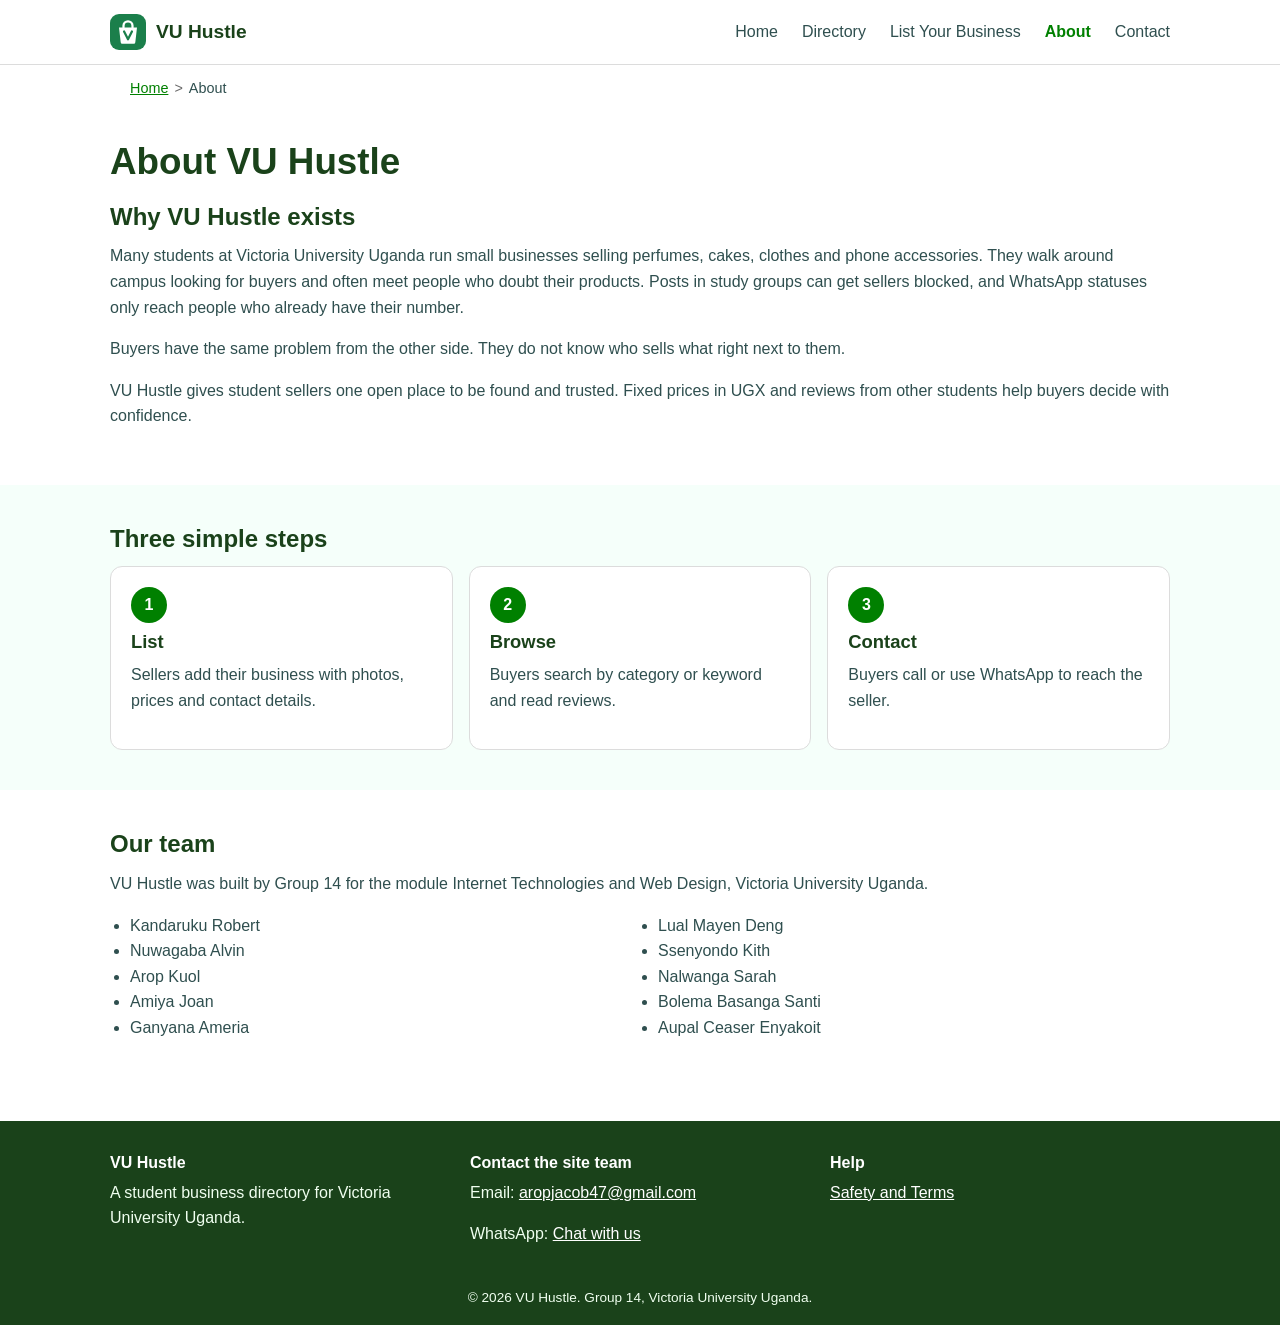
<file: about.html>
<!DOCTYPE html>
<html lang="en">
<head>
    <meta charset="utf-8">
    <meta name="viewport" content="width=device-width, initial-scale=1">
    <title>About | VU Hustle</title>
    <link rel="icon" type="image/svg+xml" href="img/logo.svg">
    <link rel="stylesheet" href="css/style.css">
</head>
<body data-crumbs='[["Home", "index.html"], ["About", null]]'>
<a class="skip" href="#main">Skip to content</a>
<div id="site-header"></div>
<div id="crumbs"></div>
<main id="main">
<div id="flash"></div>
<section class="section"><div class="container">
    <h1>About VU Hustle</h1>
    <h2>Why VU Hustle exists</h2>
    <p>Many students at Victoria University Uganda run small businesses selling perfumes, cakes, clothes and phone accessories. They walk around campus looking for buyers and often meet people who doubt their products. Posts in study groups can get sellers blocked, and WhatsApp statuses only reach people who already have their number.</p>
    <p>Buyers have the same problem from the other side. They do not know who sells what right next to them.</p>
    <p>VU Hustle gives student sellers one open place to be found and trusted. Fixed prices in UGX and reviews from other students help buyers decide with confidence.</p>
</div></section>
<section class="section soft"><div class="container"><h2>Three simple steps</h2>
    <div class="steps">
        <div class="step"><span class="step-num">1</span><h3>List</h3><p>Sellers add their business with photos, prices and contact details.</p></div>
        <div class="step"><span class="step-num">2</span><h3>Browse</h3><p>Buyers search by category or keyword and read reviews.</p></div>
        <div class="step"><span class="step-num">3</span><h3>Contact</h3><p>Buyers call or use WhatsApp to reach the seller.</p></div>
    </div></div></section>
<section class="section"><div class="container"><h2>Our team</h2>
    <p>VU Hustle was built by Group 14 for the module Internet Technologies and Web Design, Victoria University Uganda.</p>
    <ul class="team">
        <li>Kandaruku Robert</li>
        <li>Nuwagaba Alvin</li>
        <li>Arop Kuol</li>
        <li>Amiya Joan</li>
        <li>Ganyana Ameria</li>
        <li>Lual Mayen Deng</li>
        <li>Ssenyondo Kith</li>
        <li>Nalwanga Sarah</li>
        <li>Bolema Basanga Santi</li>
        <li>Aupal Ceaser Enyakoit</li>
    </ul></div></section>
</main>
<div id="site-footer"></div>
<script src="js/config.js"></script>
<script src="js/data.js"></script>
<script src="js/app.js"></script>
</body>
</html>
</file>
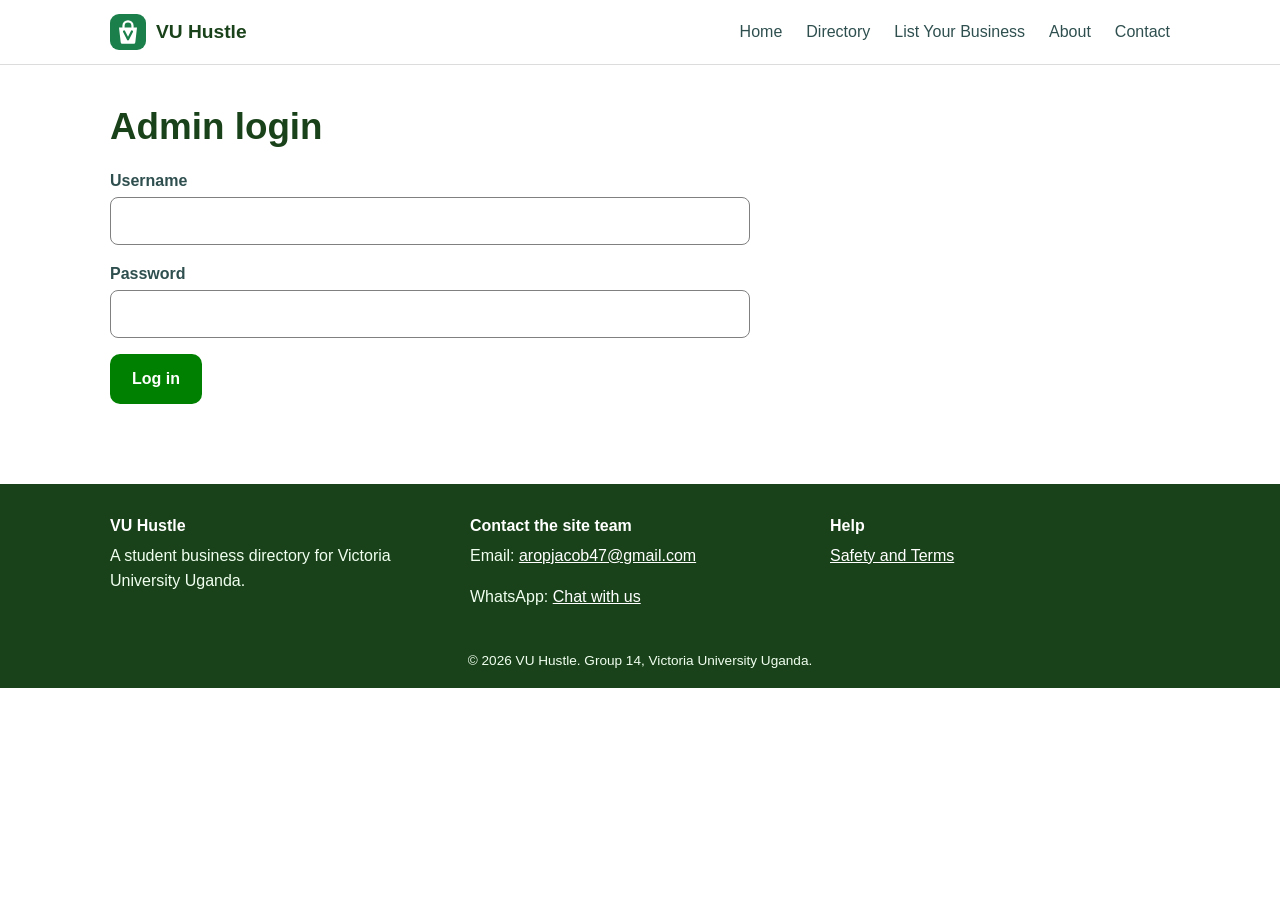
<file: admin-listings.html>
<!DOCTYPE html>
<html lang="en">
<head>
    <meta charset="utf-8">
    <meta name="viewport" content="width=device-width, initial-scale=1">
    <title>Pending listings | VU Hustle</title>
    <link rel="icon" type="image/svg+xml" href="img/logo.svg">
    <link rel="stylesheet" href="css/style.css">
</head>
<body data-admin="1">
<a class="skip" href="#main">Skip to content</a>
<div id="site-header"></div>
<div id="crumbs"></div>
<main id="main">
<div id="flash"></div>
<section class="section"><div class="container">
    <h1>Pending listings</h1>
    <div id="pending"></div>
    <p style="margin-top:32px"><button class="btn btn-outline btn-sm" data-act="reset">Reset sample data</button></p>
</div></section>
</main>
<div id="site-footer"></div>
<script src="js/config.js"></script>
<script src="js/data.js"></script>
<script src="js/app.js"></script>
<script src="js/admin.js"></script>
</body>
</html>
</file>
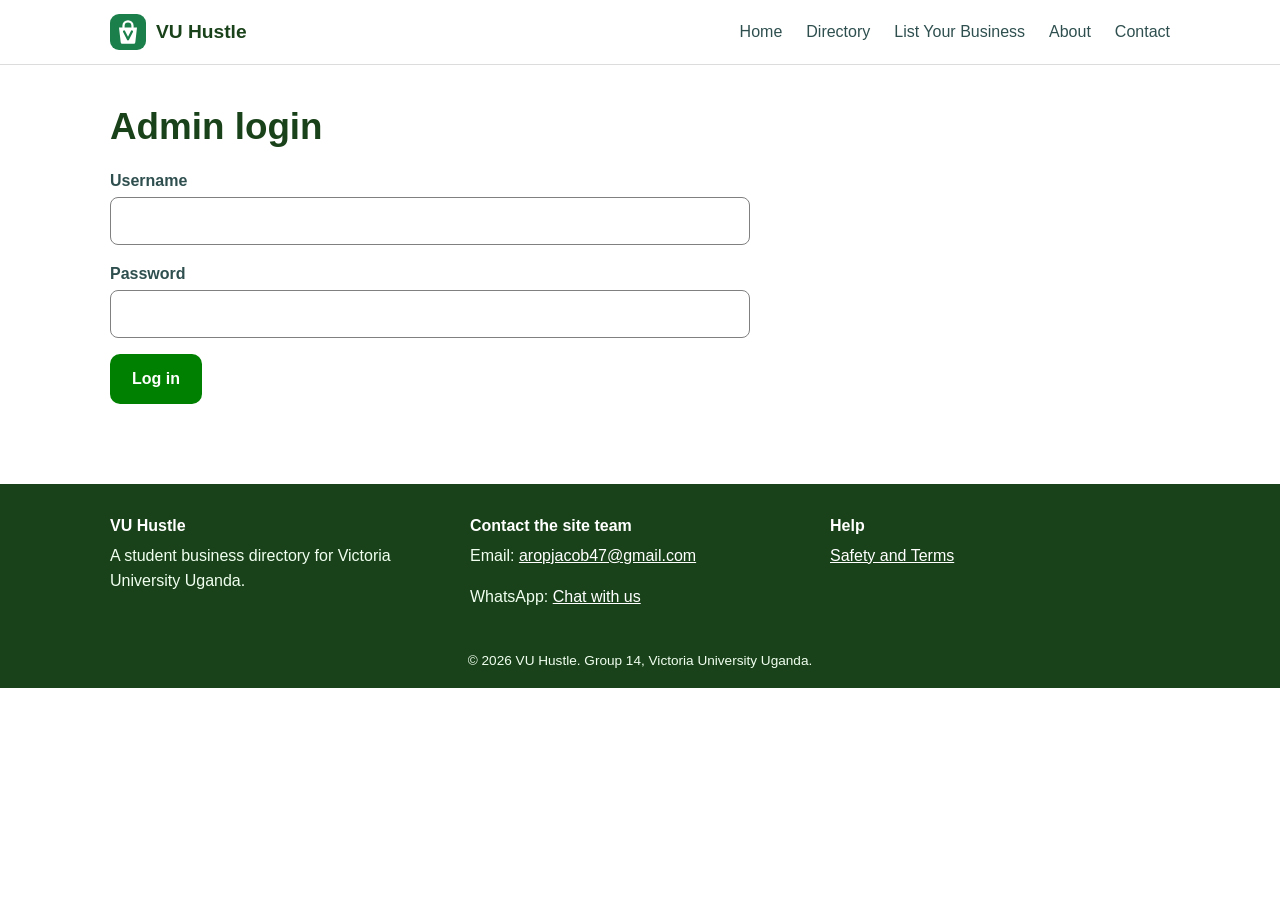
<file: admin-login.html>
<!DOCTYPE html>
<html lang="en">
<head>
    <meta charset="utf-8">
    <meta name="viewport" content="width=device-width, initial-scale=1">
    <title>Admin login | VU Hustle</title>
    <link rel="icon" type="image/svg+xml" href="img/logo.svg">
    <link rel="stylesheet" href="css/style.css">
</head>
<body>
<a class="skip" href="#main">Skip to content</a>
<div id="site-header"></div>
<div id="crumbs"></div>
<main id="main">
<div id="flash"></div>
<section class="section"><div class="container">
    <h1>Admin login</h1>
    <div id="loginErrors"></div>
    <form class="form" id="loginForm" novalidate>
        <div class="field"><label for="username">Username</label><input type="text" id="username" required autocomplete="username"></div>
        <div class="field"><label for="password">Password</label><input type="password" id="password" required autocomplete="current-password"></div>
        <button class="btn btn-primary" type="submit">Log in</button>
    </form>
</div></section>
</main>
<div id="site-footer"></div>
<script src="js/config.js"></script>
<script src="js/data.js"></script>
<script src="js/app.js"></script>
<script src="js/admin-login.js"></script>
</body>
</html>
</file>
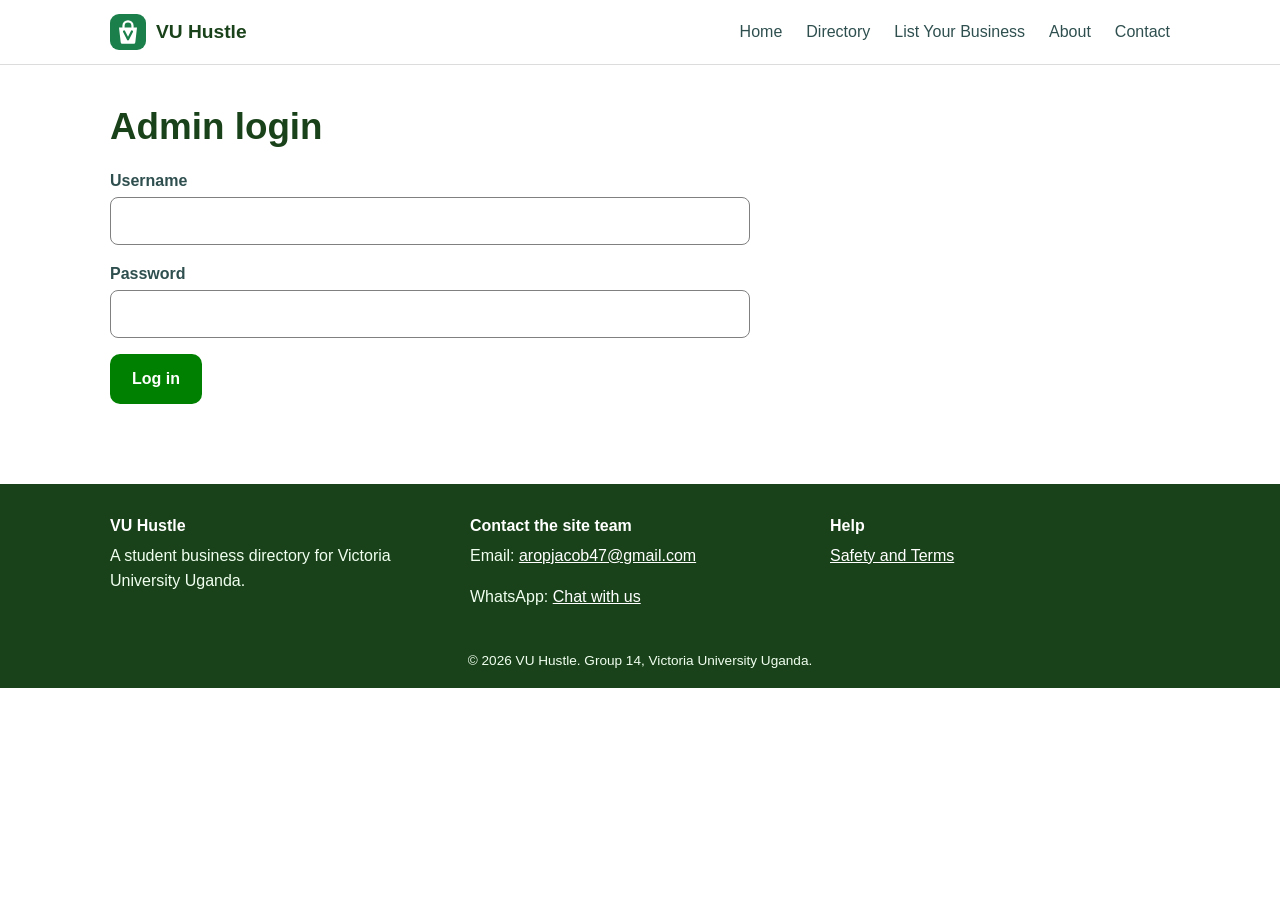
<file: admin-reviews.html>
><!DOCTYPE html>
<html lang="en">
<head>
    <meta charset="utf-8">
    <meta name="viewport" content="width=device-width, initial-scale=1">
    <title>Reviews and reports | VU Hustle</title>
    <link rel="icon" type="image/svg+xml" href="img/logo.svg">
    <link rel="stylesheet" href="css/style.css">
</head>
<body data-admin="1">
<a class="skip" href="#main">Skip to content</a>
<div id="site-header"></div>
<div id="crumbs"></div>
<main id="main">
<div id="flash"></div>
<section class="section"><div class="container">
    <h1>Reviews and reports</h1>
    <h2>Reports</h2><div id="reports"></div>
    <h2 style="margin-top:32px">Reviews</h2><div id="reviews"></div>
</div></section>
</main>
<div id="site-footer"></div>
<script src="js/config.js"></script>
<script src="js/data.js"></script>
<script src="js/app.js"></script>
<script src="js/admin.js"></script>
</body>
</html>
</file>
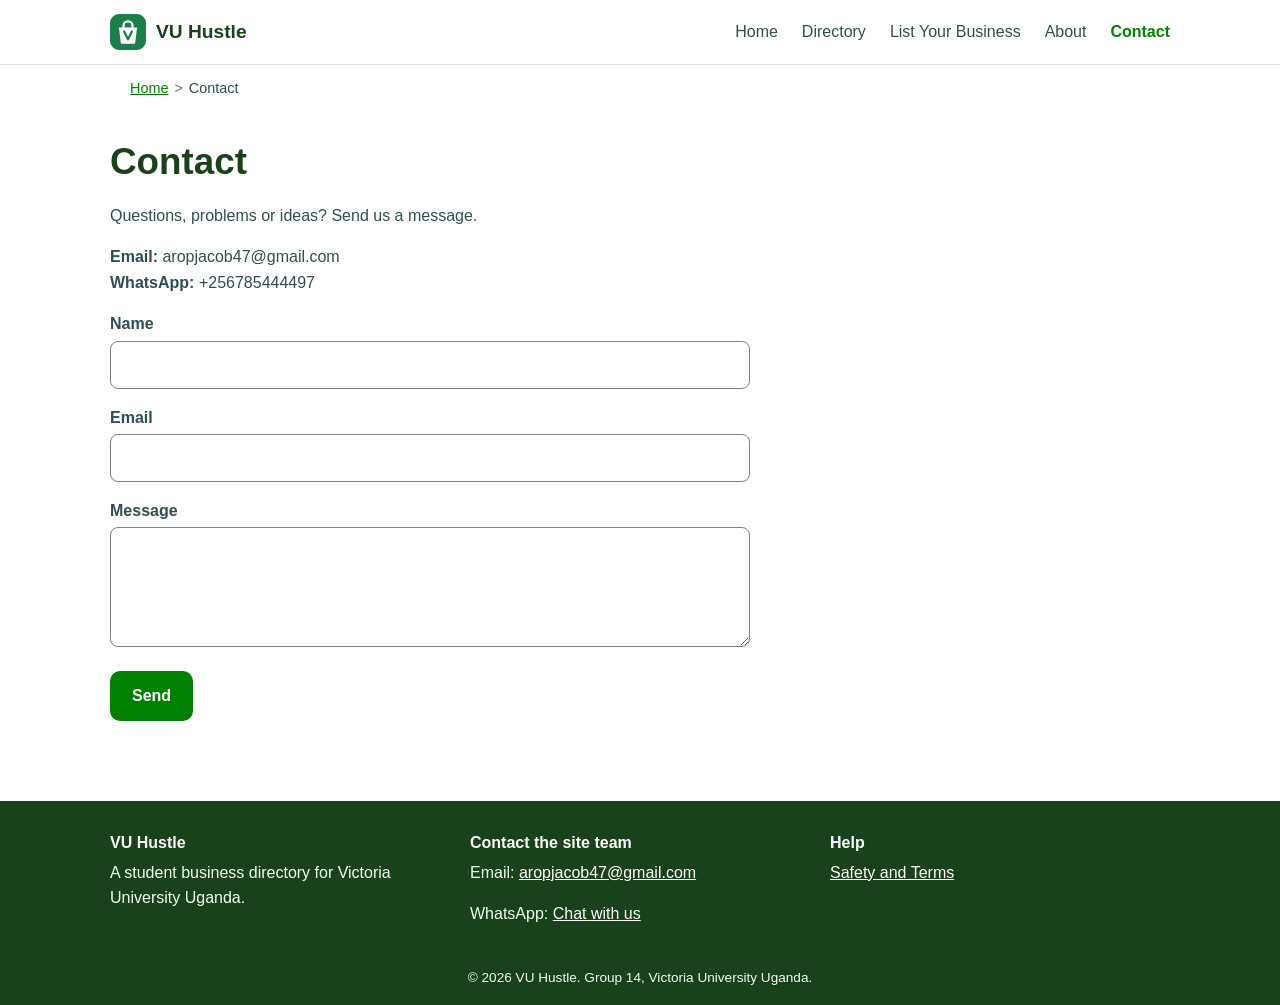
<file: contact.html>
<!DOCTYPE html>
<html lang="en">
<head>
    <meta charset="utf-8">
    <meta name="viewport" content="width=device-width, initial-scale=1">
    <title>Contact | VU Hustle</title>
    <link rel="icon" type="image/svg+xml" href="img/logo.svg">
    <link rel="stylesheet" href="css/style.css">
</head>
<body data-crumbs='[["Home", "index.html"], ["Contact", null]]'>
<a class="skip" href="#main">Skip to content</a>
<div id="site-header"></div>
<div id="crumbs"></div>
<main id="main">
<div id="flash"></div>
<section class="section"><div class="container">
    <h1>Contact</h1>
    <p>Questions, problems or ideas? Send us a message.</p>
    <p><strong>Email:</strong> <span id="contactEmail"></span><br><strong>WhatsApp:</strong> <span id="contactWa"></span></p>
    <div id="contactErrors"></div>
    <form class="form" id="contactForm" novalidate>
        <div class="field"><label for="name">Name</label><input type="text" id="name" maxlength="80" required></div>
        <div class="field"><label for="email">Email</label><input type="email" id="email" maxlength="120" required></div>
        <div class="field"><label for="message">Message</label><textarea id="message" maxlength="1000" required></textarea></div>
        <button class="btn btn-primary" type="submit">Send</button>
    </form>
</div></section>
</main>
<div id="site-footer"></div>
<script src="js/config.js"></script>
<script src="js/data.js"></script>
<script src="js/app.js"></script>
<script src="js/contact.js"></script>
</body>
</html>
</file>
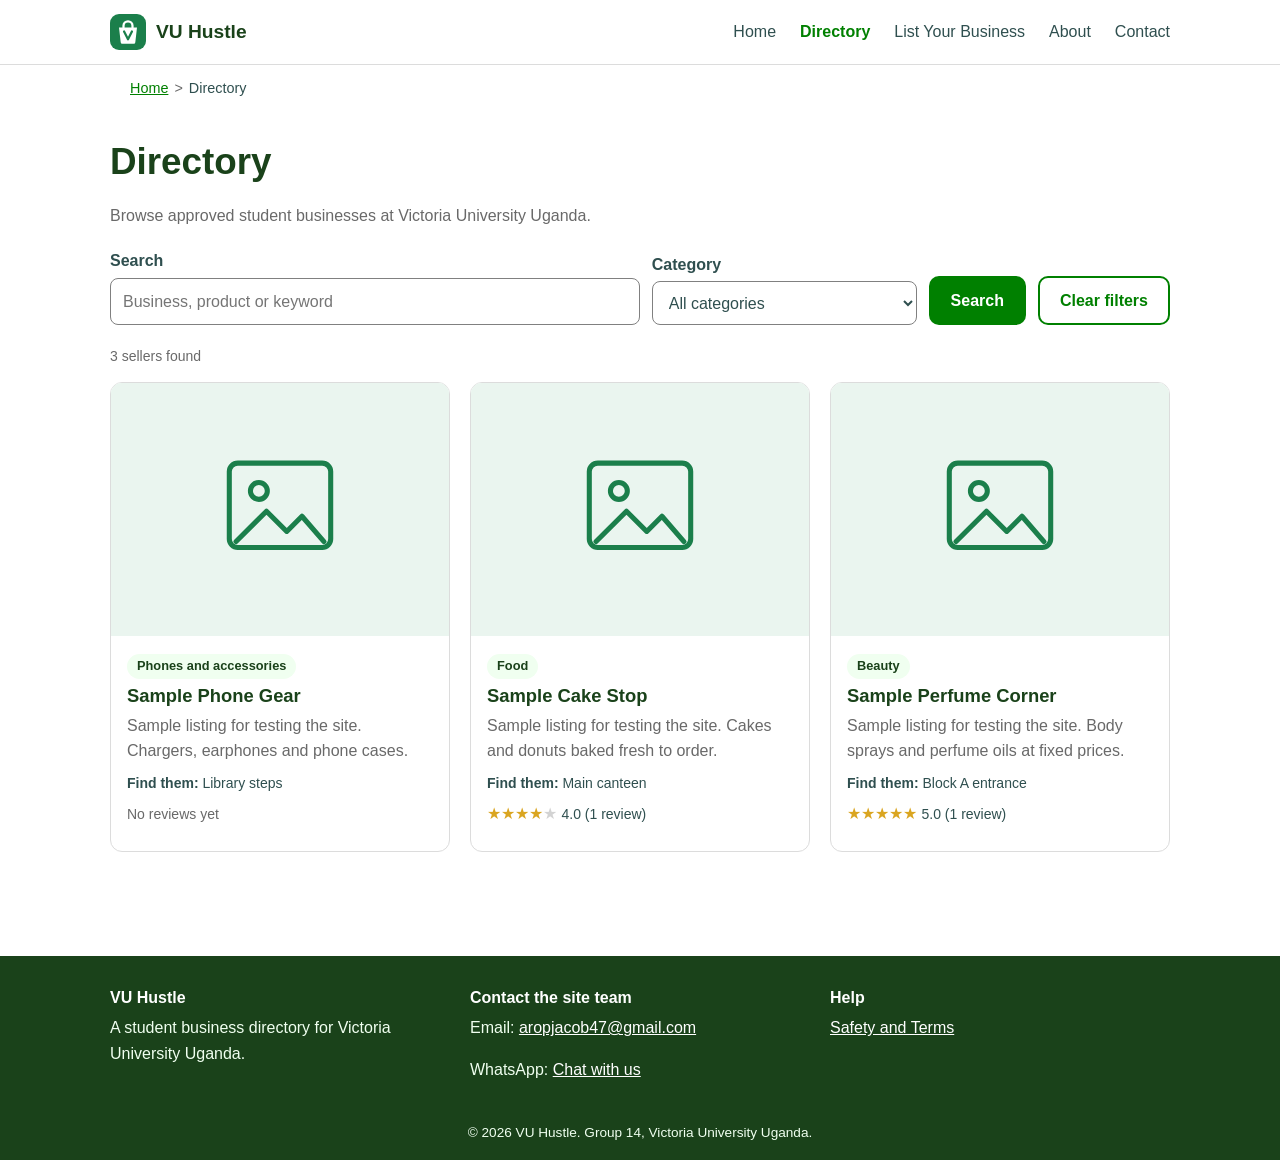
<file: directory.html>
<!DOCTYPE html>
<html lang="en">
<head>
    <meta charset="utf-8">
    <meta name="viewport" content="width=device-width, initial-scale=1">
    <title>Directory | VU Hustle</title>
    <link rel="icon" type="image/svg+xml" href="img/logo.svg">
    <link rel="stylesheet" href="css/style.css">
</head>
<body data-crumbs='[["Home", "index.html"], ["Directory", null]]'>
<a class="skip" href="#main">Skip to content</a>
<div id="site-header"></div>
<div id="crumbs"></div>
<main id="main">
<div id="flash"></div>
<section class="section"><div class="container">
    <h1 id="dirTitle">Directory</h1>
    <p class="muted" id="dirIntro">Browse approved student businesses at Victoria University Uganda.</p>
    <form class="filters" action="directory.html" method="get">
        <div><label for="q">Search</label><input type="text" id="q" name="q" placeholder="Business, product or keyword"></div>
        <div><label for="category">Category</label><select id="category" name="category"><option value="0">All categories</option></select></div>
        <button class="btn btn-primary" type="submit">Search</button>
        <a class="btn btn-outline" href="directory.html">Clear filters</a>
    </form>
    <div id="results"></div>
    <nav class="pagination" id="pager" aria-label="Pages"></nav>
</div></section>
</main>
<div id="site-footer"></div>
<script src="js/config.js"></script>
<script src="js/data.js"></script>
<script src="js/app.js"></script>
<script src="js/directory.js"></script>
</body>
</html>
</file>
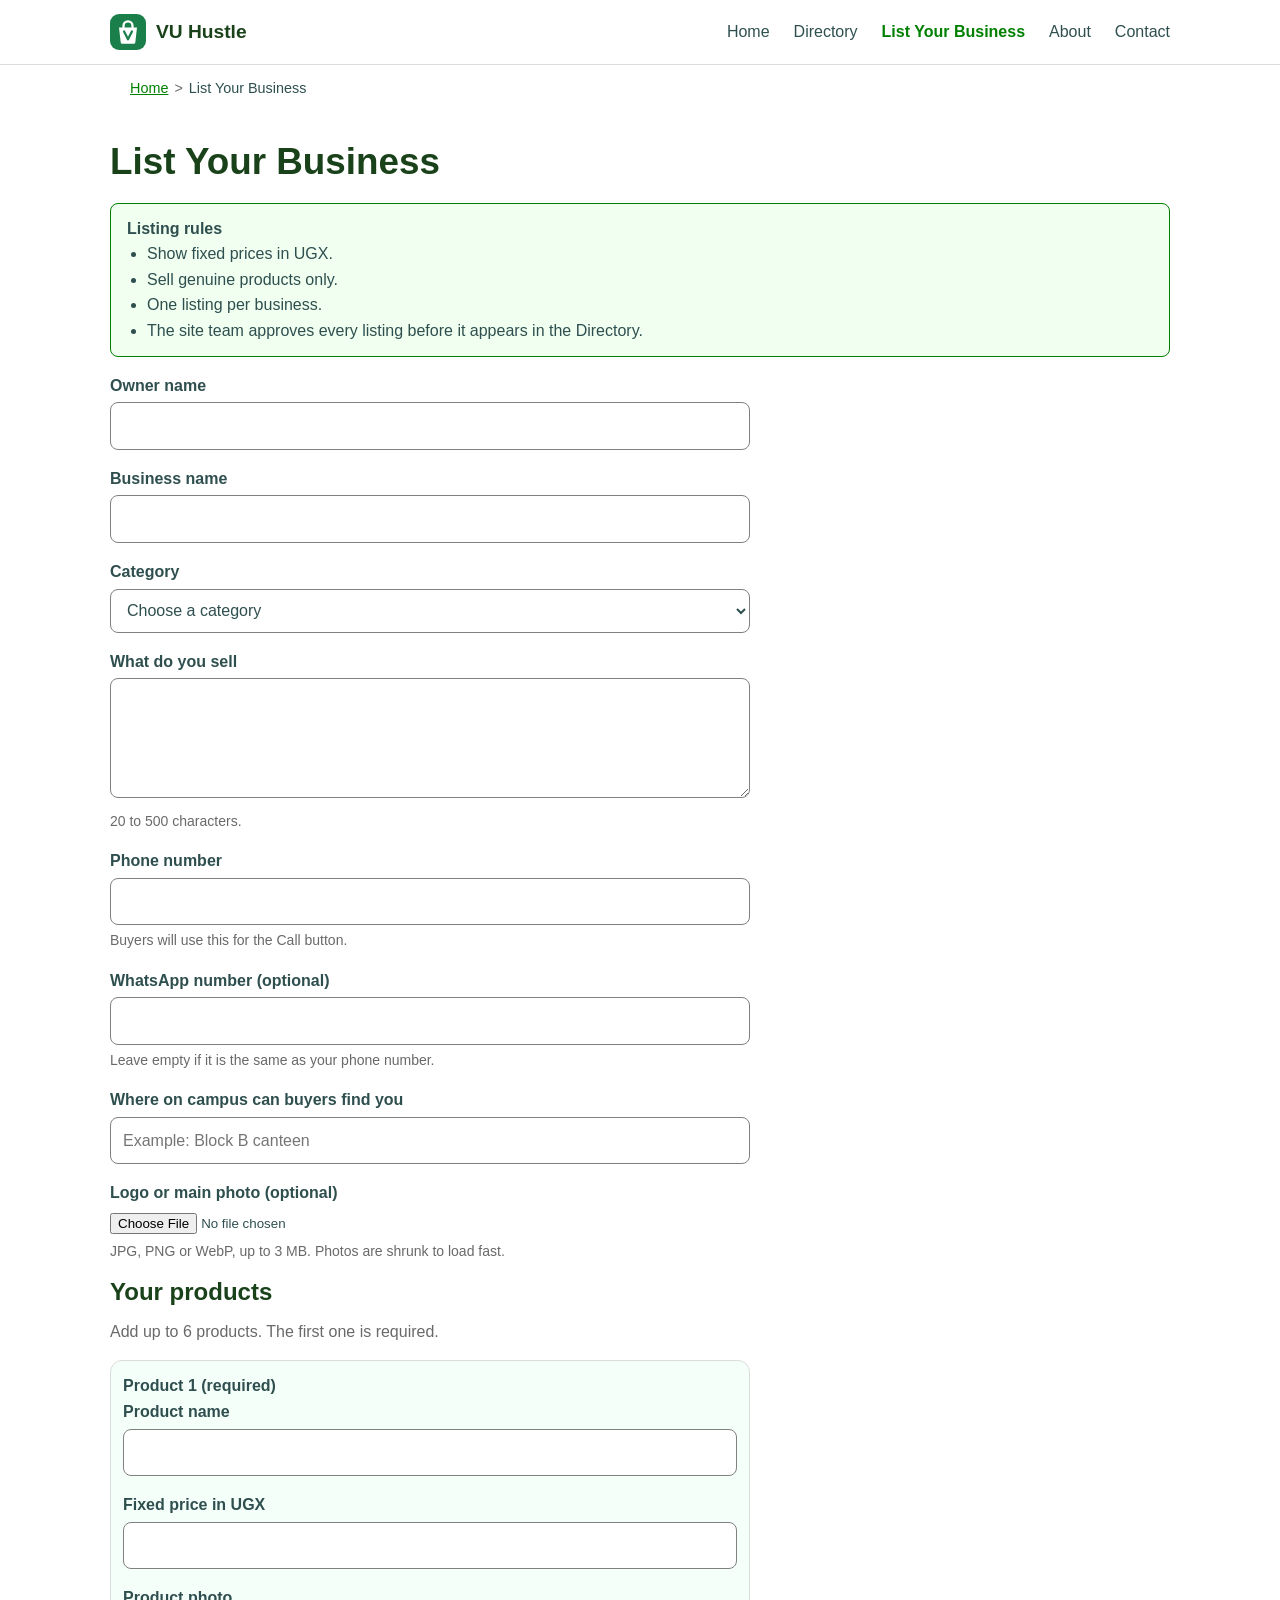
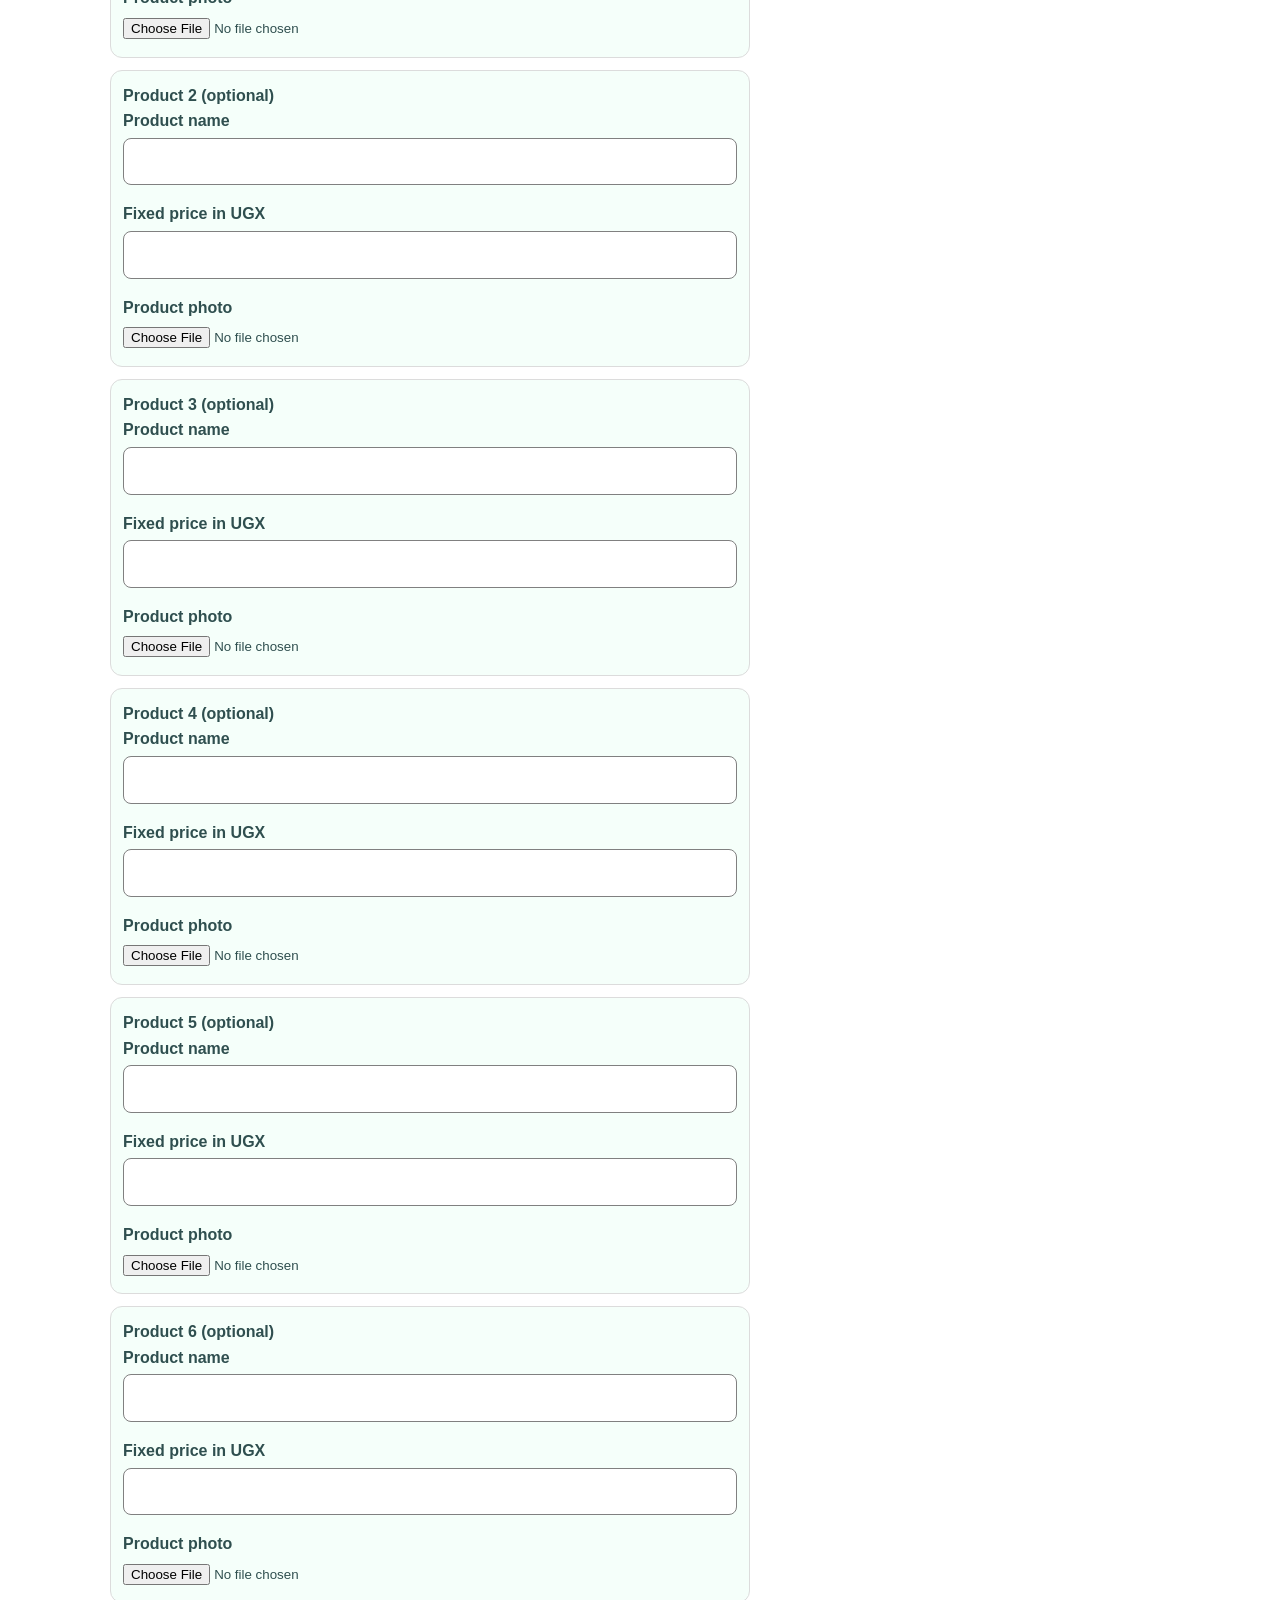
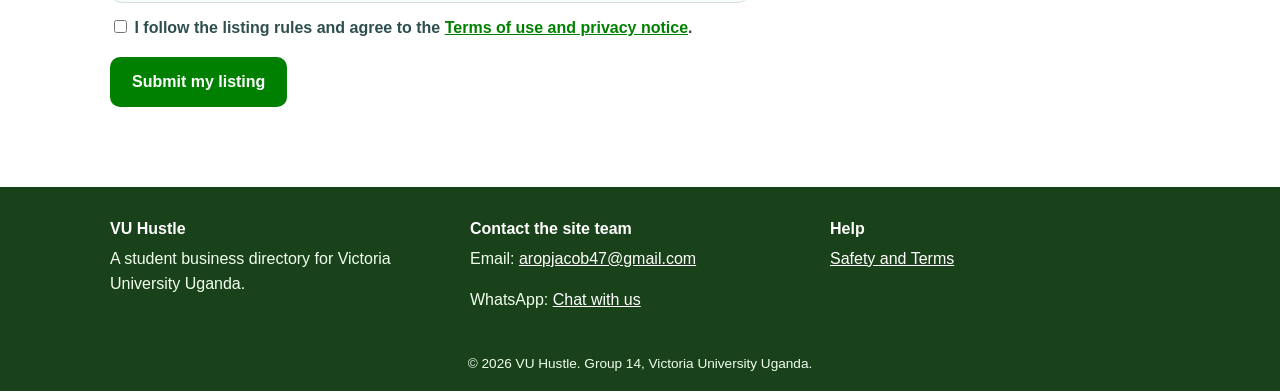
<file: list-business.html>
<!DOCTYPE html>
<html lang="en">
<head>
    <meta charset="utf-8">
    <meta name="viewport" content="width=device-width, initial-scale=1">
    <title>List Your Business | VU Hustle</title>
    <link rel="icon" type="image/svg+xml" href="img/logo.svg">
    <link rel="stylesheet" href="css/style.css">
</head>
<body data-crumbs='[["Home", "index.html"], ["List Your Business", null]]'>
<a class="skip" href="#main">Skip to content</a>
<div id="site-header"></div>
<div id="crumbs"></div>
<main id="main">
<div id="flash"></div>
<section class="section"><div class="container">
    <h1>List Your Business</h1>
    <div class="alert alert-ok"><strong>Listing rules</strong><ul>
        <li>Show fixed prices in UGX.</li><li>Sell genuine products only.</li><li>One listing per business.</li>
        <li>The site team approves every listing before it appears in the Directory.</li></ul></div>
    <div id="listErrors"></div>
    <form class="form" id="listForm" novalidate>
        <div class="field"><label for="owner_name">Owner name</label><input type="text" id="owner_name" maxlength="80" required></div>
        <div class="field"><label for="business_name">Business name</label><input type="text" id="business_name" maxlength="80" required></div>
        <div class="field"><label for="category_id">Category</label><select id="category_id" required><option value="">Choose a category</option></select></div>
        <div class="field"><label for="description">What do you sell</label><textarea id="description" maxlength="500" required></textarea><p class="hint">20 to 500 characters.</p></div>
        <div class="field"><label for="phone">Phone number</label><input type="tel" id="phone" maxlength="20" required><p class="hint">Buyers will use this for the Call button.</p></div>
        <div class="field"><label for="whatsapp">WhatsApp number (optional)</label><input type="tel" id="whatsapp" maxlength="20"><p class="hint">Leave empty if it is the same as your phone number.</p></div>
        <div class="field"><label for="campus_location">Where on campus can buyers find you</label><input type="text" id="campus_location" maxlength="100" placeholder="Example: Block B canteen" required></div>
        <div class="field"><label for="logo">Logo or main photo (optional)</label><input type="file" id="logo" accept="image/jpeg,image/png,image/webp"><p class="hint">JPG, PNG or WebP, up to 3 MB. Photos are shrunk to load fast.</p></div>
        <h2>Your products</h2>
        <p class="muted">Add up to 6 products. The first one is required.</p>
            <div class="product-row">
                <strong>Product 1 (required)</strong>
                <div class="field"><label for="pname0">Product name</label><input type="text" id="pname0" maxlength="80"></div>
                <div class="field"><label for="pprice0">Fixed price in UGX</label><input type="number" id="pprice0" min="1" step="1" inputmode="numeric"></div>
                <div class="field"><label for="pphoto0">Product photo</label><input type="file" id="pphoto0" accept="image/jpeg,image/png,image/webp"></div>
            </div>
            <div class="product-row">
                <strong>Product 2 (optional)</strong>
                <div class="field"><label for="pname1">Product name</label><input type="text" id="pname1" maxlength="80"></div>
                <div class="field"><label for="pprice1">Fixed price in UGX</label><input type="number" id="pprice1" min="1" step="1" inputmode="numeric"></div>
                <div class="field"><label for="pphoto1">Product photo</label><input type="file" id="pphoto1" accept="image/jpeg,image/png,image/webp"></div>
            </div>
            <div class="product-row">
                <strong>Product 3 (optional)</strong>
                <div class="field"><label for="pname2">Product name</label><input type="text" id="pname2" maxlength="80"></div>
                <div class="field"><label for="pprice2">Fixed price in UGX</label><input type="number" id="pprice2" min="1" step="1" inputmode="numeric"></div>
                <div class="field"><label for="pphoto2">Product photo</label><input type="file" id="pphoto2" accept="image/jpeg,image/png,image/webp"></div>
            </div>
            <div class="product-row">
                <strong>Product 4 (optional)</strong>
                <div class="field"><label for="pname3">Product name</label><input type="text" id="pname3" maxlength="80"></div>
                <div class="field"><label for="pprice3">Fixed price in UGX</label><input type="number" id="pprice3" min="1" step="1" inputmode="numeric"></div>
                <div class="field"><label for="pphoto3">Product photo</label><input type="file" id="pphoto3" accept="image/jpeg,image/png,image/webp"></div>
            </div>
            <div class="product-row">
                <strong>Product 5 (optional)</strong>
                <div class="field"><label for="pname4">Product name</label><input type="text" id="pname4" maxlength="80"></div>
                <div class="field"><label for="pprice4">Fixed price in UGX</label><input type="number" id="pprice4" min="1" step="1" inputmode="numeric"></div>
                <div class="field"><label for="pphoto4">Product photo</label><input type="file" id="pphoto4" accept="image/jpeg,image/png,image/webp"></div>
            </div>
            <div class="product-row">
                <strong>Product 6 (optional)</strong>
                <div class="field"><label for="pname5">Product name</label><input type="text" id="pname5" maxlength="80"></div>
                <div class="field"><label for="pprice5">Fixed price in UGX</label><input type="number" id="pprice5" min="1" step="1" inputmode="numeric"></div>
                <div class="field"><label for="pphoto5">Product photo</label><input type="file" id="pphoto5" accept="image/jpeg,image/png,image/webp"></div>
            </div>
        <div class="field"><label><input type="checkbox" id="agree"> I follow the listing rules and agree to the <a href="safety-terms.html">Terms of use and privacy notice</a>.</label></div>
        <button class="btn btn-primary" id="submitBtn" type="submit">Submit my listing</button>
    </form>
</div></section>
</main>
<div id="site-footer"></div>
<script src="js/config.js"></script>
<script src="js/data.js"></script>
<script src="js/app.js"></script>
<script src="js/list.js"></script>
</body>
</html>
</file>
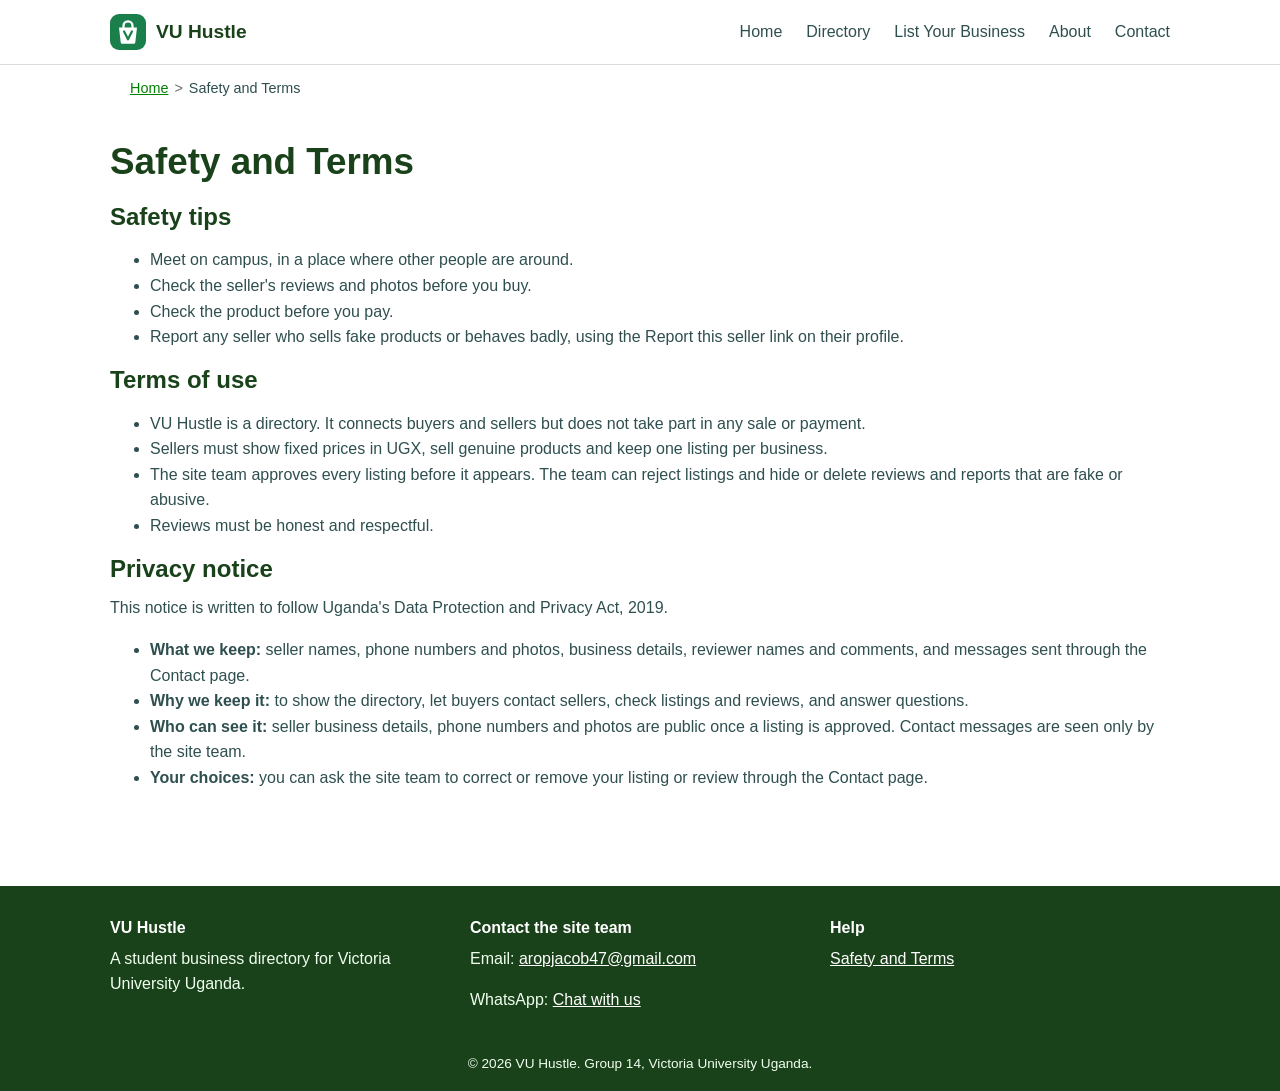
<file: safety-terms.html>
<!DOCTYPE html>
<html lang="en">
<head>
    <meta charset="utf-8">
    <meta name="viewport" content="width=device-width, initial-scale=1">
    <title>Safety and Terms | VU Hustle</title>
    <link rel="icon" type="image/svg+xml" href="img/logo.svg">
    <link rel="stylesheet" href="css/style.css">
</head>
<body data-crumbs='[["Home", "index.html"], ["Safety and Terms", null]]'>
<a class="skip" href="#main">Skip to content</a>
<div id="site-header"></div>
<div id="crumbs"></div>
<main id="main">
<div id="flash"></div>
<section class="section"><div class="container">
    <h1>Safety and Terms</h1>
    <h2>Safety tips</h2>
    <ul><li>Meet on campus, in a place where other people are around.</li><li>Check the seller's reviews and photos before you buy.</li><li>Check the product before you pay.</li><li>Report any seller who sells fake products or behaves badly, using the Report this seller link on their profile.</li></ul>
    <h2>Terms of use</h2>
    <ul><li>VU Hustle is a directory. It connects buyers and sellers but does not take part in any sale or payment.</li><li>Sellers must show fixed prices in UGX, sell genuine products and keep one listing per business.</li><li>The site team approves every listing before it appears. The team can reject listings and hide or delete reviews and reports that are fake or abusive.</li><li>Reviews must be honest and respectful.</li></ul>
    <h2>Privacy notice</h2>
    <p>This notice is written to follow Uganda's Data Protection and Privacy Act, 2019.</p>
    <ul><li><strong>What we keep:</strong> seller names, phone numbers and photos, business details, reviewer names and comments, and messages sent through the Contact page.</li><li><strong>Why we keep it:</strong> to show the directory, let buyers contact sellers, check listings and reviews, and answer questions.</li><li><strong>Who can see it:</strong> seller business details, phone numbers and photos are public once a listing is approved. Contact messages are seen only by the site team.</li><li><strong>Your choices:</strong> you can ask the site team to correct or remove your listing or review through the Contact page.</li></ul>
</div></section>
</main>
<div id="site-footer"></div>
<script src="js/config.js"></script>
<script src="js/data.js"></script>
<script src="js/app.js"></script>
</body>
</html>
</file>
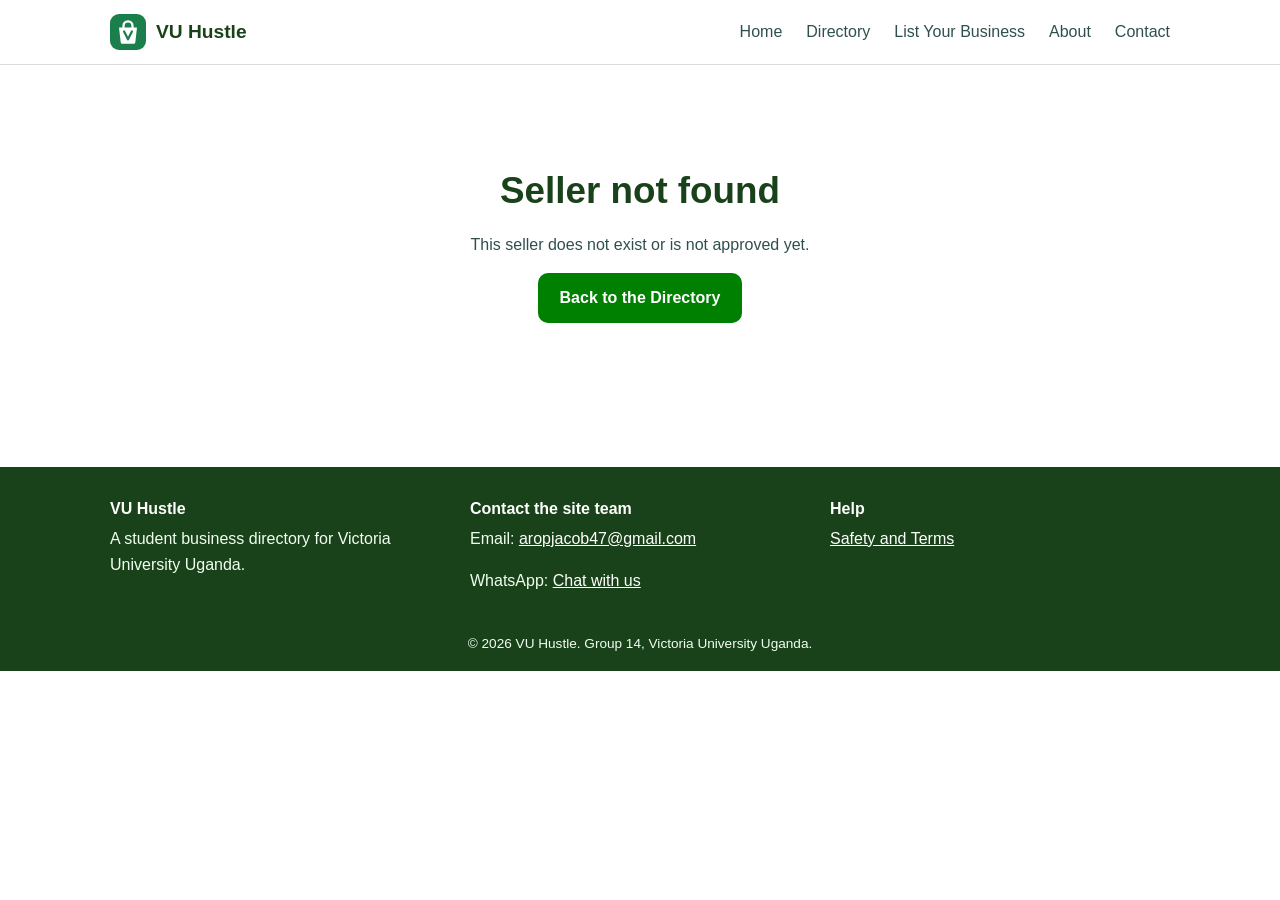
<file: seller.html>
<!DOCTYPE html>
<html lang="en">
<head>
    <meta charset="utf-8">
    <meta name="viewport" content="width=device-width, initial-scale=1">
    <title>Seller | VU Hustle</title>
    <link rel="icon" type="image/svg+xml" href="img/logo.svg">
    <link rel="stylesheet" href="css/style.css">
</head>
<body>
<a class="skip" href="#main">Skip to content</a>
<div id="site-header"></div>
<div id="crumbs"></div>
<main id="main">
<div id="flash"></div>
<div id="profile"></div>
</main>
<div id="site-footer"></div>
<script src="js/config.js"></script>
<script src="js/data.js"></script>
<script src="js/app.js"></script>
<script src="js/seller.js"></script>
</body>
</html>
</file>
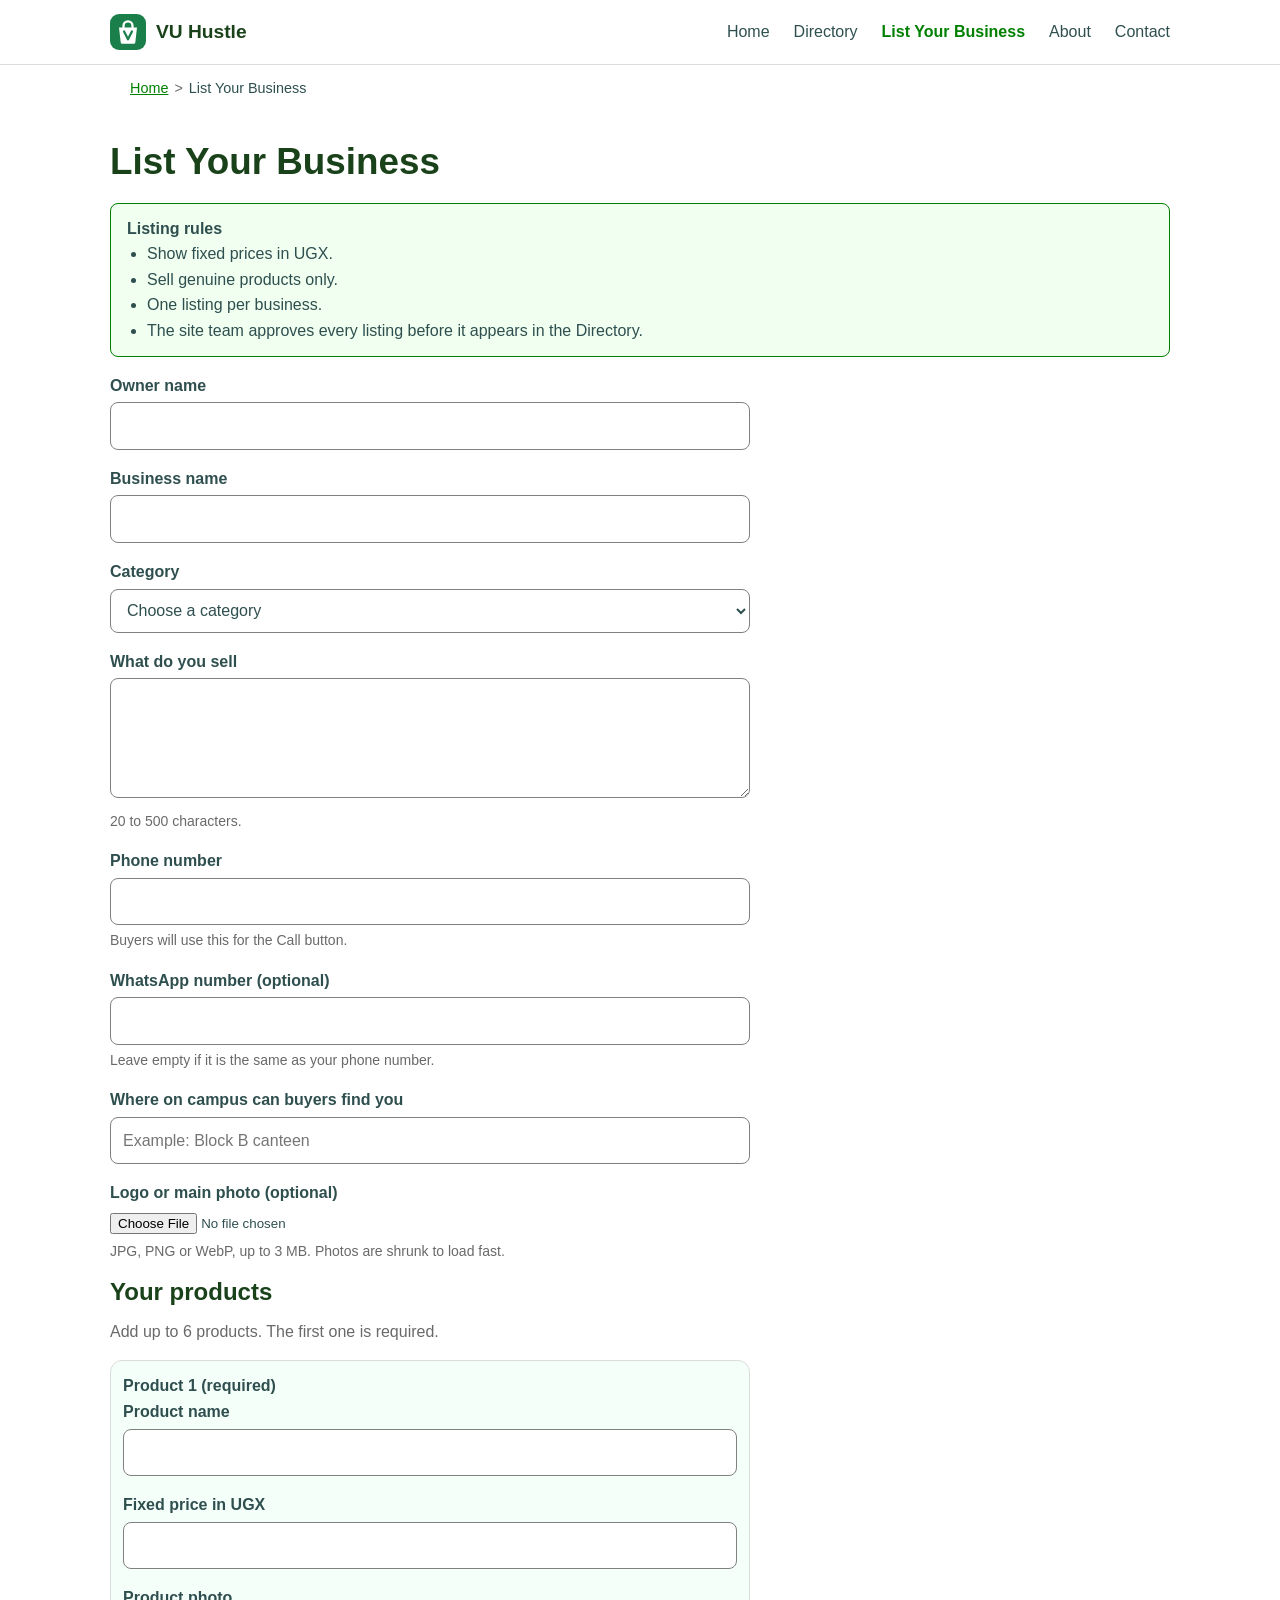
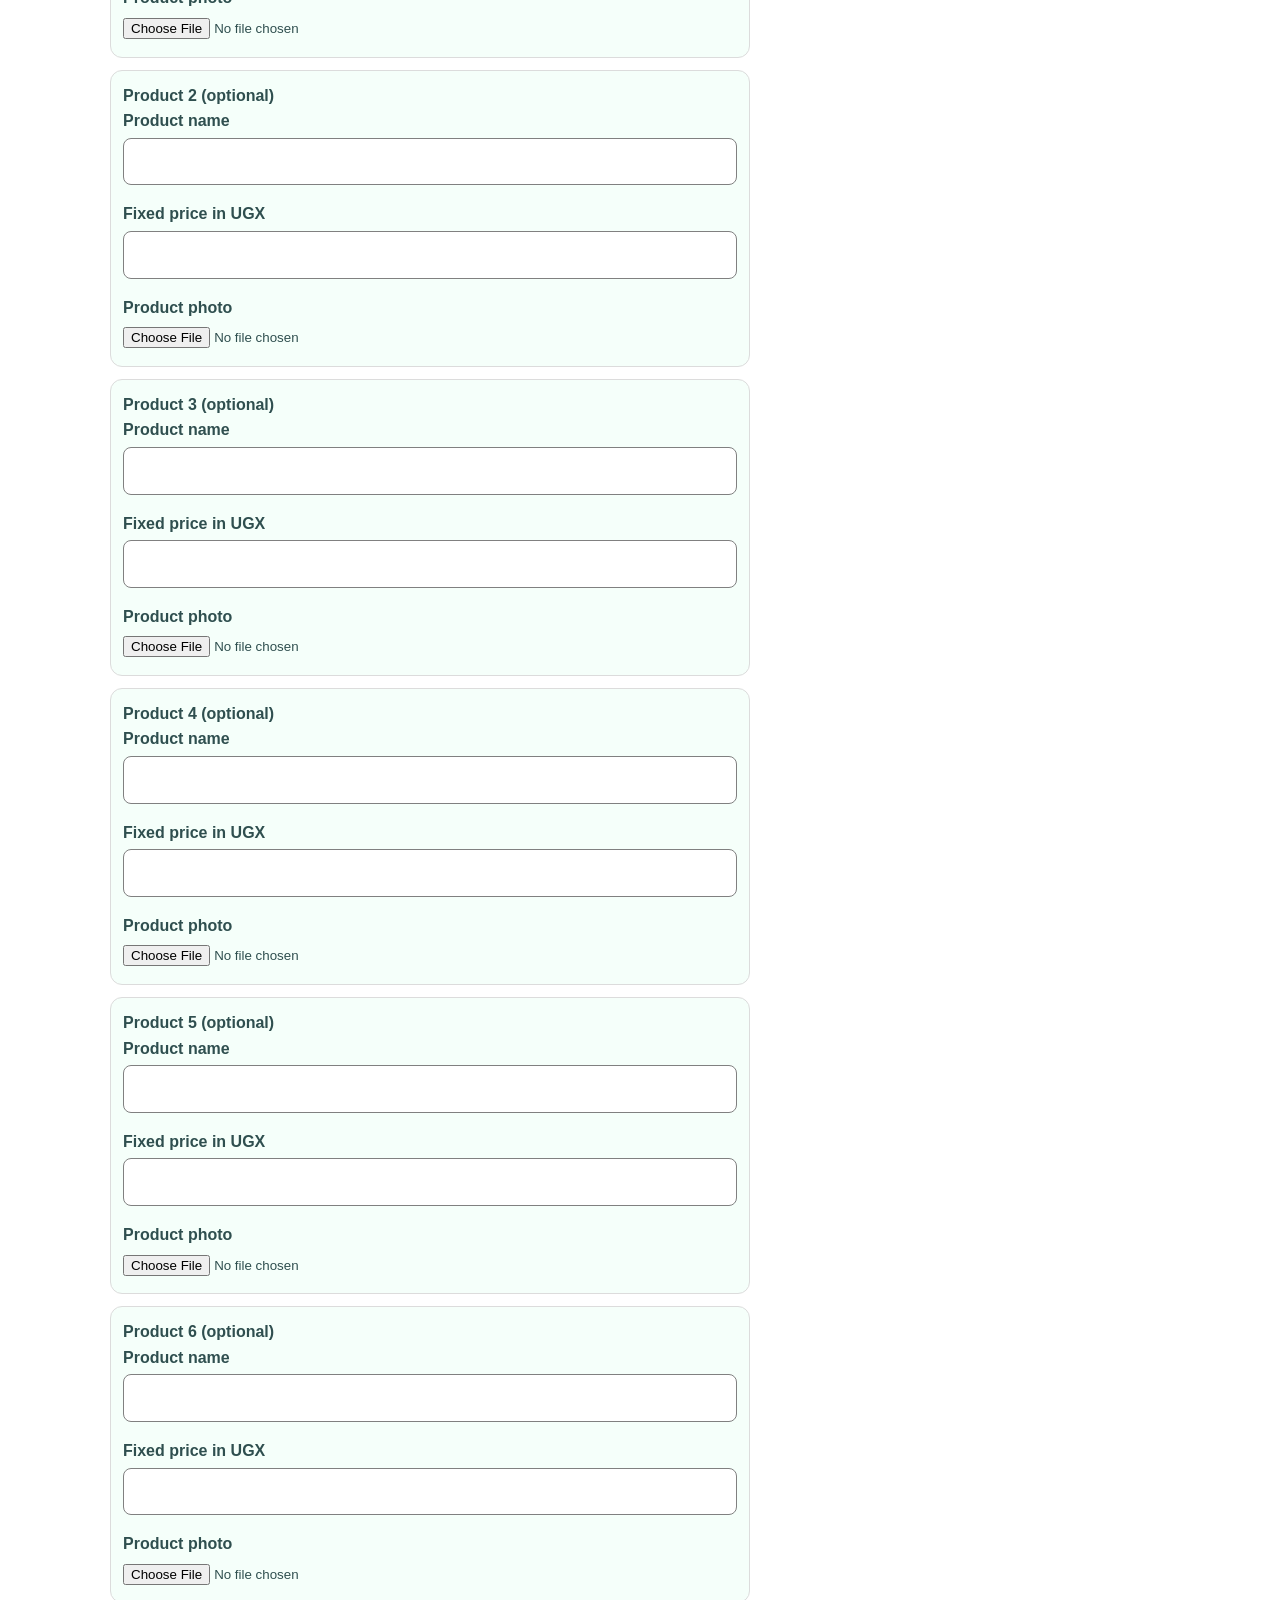
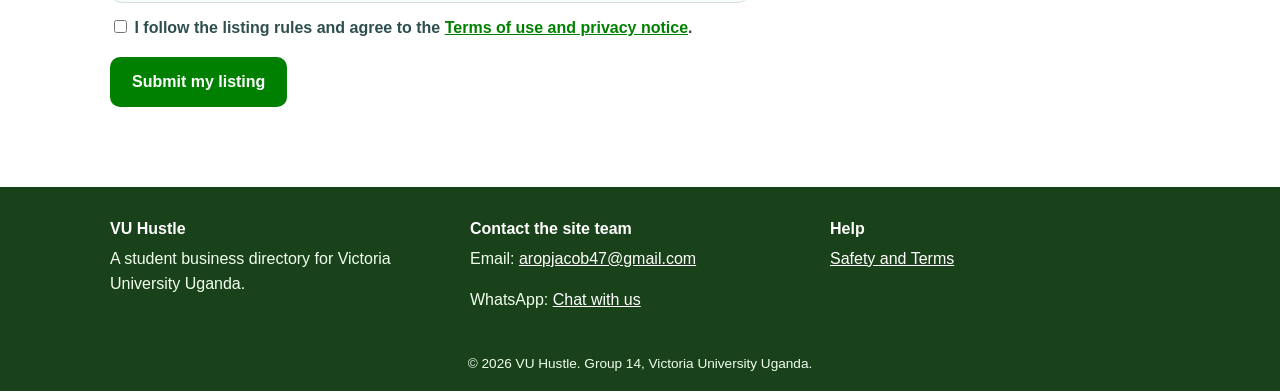
<file: thank-you.html>
<!DOCTYPE html>
<html lang="en">
<head>
    <meta charset="utf-8">
    <meta name="viewport" content="width=device-width, initial-scale=1">
    <title>Thank you | VU Hustle</title>
    <link rel="icon" type="image/svg+xml" href="img/logo.svg">
    <link rel="stylesheet" href="css/style.css">
</head>
<body>
<a class="skip" href="#main">Skip to content</a>
<div id="site-header"></div>
<div id="crumbs"></div>
<main id="main">
<div id="flash"></div>
<section class="section"><div class="container center" id="thanks" hidden>
    <h1>Thank you, your listing was received</h1>
    <p>Your listing is waiting for approval. The site team checks every listing, and it will appear in the Directory once it is approved.</p>
    <a class="btn btn-primary" href="directory.html">Browse the Directory</a>
</div></section>
</main>
<div id="site-footer"></div>
<script src="js/config.js"></script>
<script src="js/data.js"></script>
<script src="js/app.js"></script>
<script src="js/thank-you.js"></script>
</body>
</html>
</file>
<file: css/style.css>
/* =====================================================
   VU HUSTLE STYLE SHEET
   All colors are written as words (green, white, gray).
   To change the look of the whole site, change the
   colors in the box just below.
   ===================================================== */

:root {
    --main: green;             /* buttons, links, icons */
    --dark: rgb(26, 66, 26);         /* headings, hero and footer background */
    --light-green: honeydew;   /* soft green backgrounds */
    --text: darkslategray;     /* normal text */
    --muted: dimgray;          /* small grey text */
    --line: gainsboro;         /* thin borders */
    --soft: mintcream;         /* soft section background */
    --danger: firebrick;       /* delete and error color */
    --star: goldenrod;         /* rating stars */
    --radius: 12px;            /* rounded corners */
}


/* ---------- Basics ---------- */

* {
    box-sizing: border-box;
}

body {
    margin: 0;
    font-family: Arial, Helvetica, sans-serif;
    color: var(--text);
    line-height: 1.6;
    background: white;
}

img {
    max-width: 100%;
    display: block;
}

a {
    color: var(--main);
}

a:hover {
    color: var(--dark);
}

h1, h2, h3 {
    color: var(--dark);
    line-height: 1.2;
    margin: 0 0 0.5em;
}

h1 { font-size: 1.9rem; }
h2 { font-size: 1.5rem; }
h3 { font-size: 1.15rem; }

p {
    margin: 0 0 1em;
}

/* Yellow outline that shows when you use the keyboard */
:focus-visible {
    outline: 3px solid gold;
    outline-offset: 2px;
}


/* ---------- Layout helpers ---------- */

.container {
    width: 100%;
    max-width: 1100px;
    margin: 0 auto;
    padding: 0 20px;
}

.section {
    padding: 40px 0;
}

.section.soft {
    background: var(--soft);
}

.center {
    text-align: center;
    padding: 64px 0;
}

.muted {
    color: var(--muted);
}

.small {
    font-size: 0.875rem;
}

/* "Skip to content" link for keyboard users */
.skip {
    position: absolute;
    left: -999px;
}

.skip:focus {
    left: 8px;
    top: 8px;
    background: white;
    padding: 8px;
    z-index: 100;
}

/* Hidden text that screen readers can still read */
.vh {
    position: absolute;
    left: -9999px;
}

/* Hidden spam trap field */
.hp {
    position: absolute;
    left: -9999px;
}


/* ---------- Header and menu ---------- */

.site-header {
    background: white;
    border-bottom: 1px solid var(--line);
    position: sticky;
    top: 0;
    z-index: 50;
}

.bar {
    display: flex;
    align-items: center;
    justify-content: space-between;
    min-height: 64px;
    gap: 12px;
}

.brand {
    display: flex;
    align-items: center;
    gap: 10px;
    font-weight: bold;
    font-size: 1.2rem;
    color: var(--dark);
    text-decoration: none;
}

/* The Menu button (phones only) */
.menu-toggle {
    min-height: 44px;
    min-width: 44px;
    background: white;
    border: 1px solid var(--line);
    border-radius: 8px;
    font: inherit;
    padding: 0 14px;
    cursor: pointer;
}

/* The menu list is hidden on phones until you press Menu */
#site-nav {
    display: none;
    position: absolute;
    left: 0;
    right: 0;
    top: 100%;
    background: white;
    border-bottom: 1px solid var(--line);
}

#site-nav.open {
    display: block;
}

#site-nav ul {
    list-style: none;
    margin: 0;
    padding: 8px 20px;
}

#site-nav a {
    display: block;
    padding: 12px 0;
    color: var(--text);
    text-decoration: none;
    font-weight: 500;
}

/* The page you are on */
#site-nav a[aria-current] {
    color: var(--main);
    font-weight: bold;
}

.breadcrumb ol {
    list-style: none;
    display: flex;
    flex-wrap: wrap;
    gap: 6px;
    padding: 12px 20px 0;
    margin: 0;
    font-size: 0.9rem;
}

.breadcrumb li + li::before {
    content: ">";
    margin-right: 6px;
    color: var(--muted);
}


/* ---------- Buttons ---------- */

.btn {
    display: inline-block;
    min-height: 44px;
    padding: 10px 20px;
    border-radius: 10px;
    border: 2px solid transparent;
    font: inherit;
    font-weight: bold;
    text-decoration: none;
    text-align: center;
    cursor: pointer;
}

.btn-primary {
    background: var(--main);
    color: white;
}

.btn-primary:hover {
    background: var(--dark);
    color: white;
}

.btn-outline {
    background: white;
    border-color: var(--main);
    color: var(--main);
}

.btn-light {
    background: white;
    color: var(--dark);
}

.btn-wa {
    background: limegreen;
    color: black;
}

.btn-danger {
    background: var(--danger);
    color: white;
}

.btn-sm {
    min-height: 36px;
    padding: 5px 12px;
    font-size: 0.9rem;
}


/* ---------- Home page hero (the dark green area) ---------- */

.hero {
    background: var(--dark);
    color: white;
    padding: 48px 0;
}

.hero h1 {
    color: white;
    font-size: 2rem;
}

.hero p {
    color: var(--light-green);
    max-width: 560px;
}

.hero-inner {
    display: grid;
    gap: 28px;
    align-items: center;
}

.hero-media img {
    display: block;
    width: 100%;
    height: auto;
    aspect-ratio: 16 / 9;
    object-fit: cover;
    border-radius: 16px;
    background: var(--main);
}

.search {
    display: flex;
    flex-wrap: wrap;
    gap: 8px;
    margin-top: 20px;
}

.search input {
    flex: 1 1 220px;
    min-height: 48px;
    padding: 0 14px;
    border: 0;
    border-radius: 10px;
    font: inherit;
}


/* ---------- Category cards on the Home page ---------- */

.cats {
    display: grid;
    grid-template-columns: repeat(2, 1fr);
    gap: 12px;
}

.cat {
    display: flex;
    flex-direction: column;
    align-items: stretch;
    background: white;
    border: 1px solid var(--line);
    border-radius: 16px;
    overflow: hidden;
    color: var(--dark);
    text-align: center;
    text-decoration: none;
}

.cat:hover,
.cat:focus-visible {
    border-color: var(--main);
}

/* The category photo */
.cat-img {
    display: block;
    width: 100%;
    aspect-ratio: 1 / 1;
    object-fit: cover;
    background: var(--soft);
}

/* Shown when a category has no photo */
.cat-fallback {
    display: flex;
    align-items: center;
    justify-content: center;
}

.cat-fallback svg {
    width: 56px;
    height: 56px;
}

/* The small icon and the category name */
.cat-label {
    display: flex;
    flex-direction: column;
    align-items: center;
    gap: 4px;
    padding: 12px 8px 4px;
}

.cat-label strong {
    font-size: 1rem;
    line-height: 1.2;
}

.cat svg {
    stroke: var(--main);
    fill: none;
    stroke-width: 2;
    stroke-linecap: round;
    stroke-linejoin: round;
}

.cat-icon svg {
    width: 24px;
    height: 24px;
}

/* The round arrow button */
.cat-arrow {
    display: flex;
    align-items: center;
    justify-content: center;
    width: 36px;
    height: 36px;
    margin: 6px auto 14px;
    border-radius: 50%;
    background: var(--main);
}

.cat-arrow svg {
    width: 18px;
    height: 18px;
    stroke: white;
    stroke-width: 2.5;
}

.cat:hover .cat-arrow,
.cat:focus-visible .cat-arrow {
    background: var(--dark);
}


/* ---------- Seller cards ---------- */

.grid {
    display: grid;
    grid-template-columns: 1fr;
    gap: 20px;
}

.card {
    background: white;
    border: 1px solid var(--line);
    border-radius: var(--radius);
    overflow: hidden;
}

.card-img img {
    width: 100%;
    aspect-ratio: 4 / 3;
    object-fit: cover;
    background: var(--soft);
}

.card-body {
    padding: 16px;
}

.card-body p {
    margin: 0 0 0.5em;
}

.card h3 {
    margin: 6px 0;
}

.card h3 a {
    color: var(--dark);
    text-decoration: none;
}

/* The small category label on a card */
.tag {
    display: inline-block;
    background: var(--light-green);
    color: var(--dark);
    padding: 2px 10px;
    border-radius: 99px;
    font-size: 0.8rem;
    font-weight: bold;
}

/* Rating stars */
.stars .star {
    color: lightgray;
}

.stars .star.on {
    color: var(--star);
}


/* ---------- "How it works" steps ---------- */

.steps {
    display: grid;
    gap: 16px;
}

.step {
    background: white;
    border: 1px solid var(--line);
    border-radius: var(--radius);
    padding: 20px;
}

.step-num {
    display: inline-flex;
    align-items: center;
    justify-content: center;
    width: 36px;
    height: 36px;
    margin-bottom: 8px;
    border-radius: 50%;
    background: var(--main);
    color: white;
    font-weight: bold;
}


/* ---------- Forms ---------- */

.form {
    max-width: 640px;
}

.field {
    margin-bottom: 16px;
}

label {
    display: block;
    font-weight: bold;
    margin-bottom: 4px;
}

input[type=text],
input[type=email],
input[type=tel],
input[type=number],
input[type=password],
select,
textarea {
    width: 100%;
    min-height: 44px;
    padding: 10px 12px;
    background: white;
    color: var(--text);
    border: 1px solid gray;
    border-radius: 8px;
    font: inherit;
}

textarea {
    min-height: 120px;
}

input[type=file] {
    max-width: 100%;
}

.hint {
    margin: 4px 0 0;
    font-size: 0.875rem;
    color: var(--muted);
}

/* Product boxes on the List Your Business form */
.product-row {
    background: var(--soft);
    border: 1px solid var(--line);
    border-radius: var(--radius);
    padding: 12px 12px 0;
    margin-bottom: 12px;
}

/* Search and filter bar on the Directory page */
.filters {
    display: grid;
    gap: 12px;
    margin: 20px 0;
}

.filters .btn {
    width: 100%;
}


/* ---------- Messages ---------- */

.alert {
    padding: 12px 16px;
    border-radius: 8px;
    margin: 16px 0;
}

.alert ul {
    margin: 0;
    padding-left: 20px;
}

.alert-ok {
    background: var(--light-green);
    border: 1px solid var(--main);
}

.alert-error {
    background: mistyrose;
    border: 1px solid var(--danger);
    color: darkred;
}


/* ---------- Seller profile page ---------- */

.profile-head {
    display: grid;
    gap: 20px;
}

.profile-head img {
    width: 100%;
    max-width: 260px;
    aspect-ratio: 1 / 1;
    object-fit: cover;
    border-radius: var(--radius);
}

.actions {
    display: flex;
    flex-wrap: wrap;
    gap: 10px;
    margin-top: 16px;
}

.price {
    font-weight: bold;
    color: var(--dark);
}

.review {
    border-bottom: 1px solid var(--line);
    padding: 12px 0;
}

.review p {
    margin: 4px 0;
}

details.report {
    margin-top: 24px;
    border: 1px solid var(--line);
    border-radius: var(--radius);
    padding: 12px 16px;
}

details.report summary {
    min-height: 32px;
    font-weight: bold;
    cursor: pointer;
}


/* ---------- Tables (admin pages) ---------- */

.table-wrap {
    overflow-x: auto;
}

table {
    width: 100%;
    border-collapse: collapse;
    font-size: 0.95rem;
}

th, td {
    text-align: left;
    padding: 10px;
    border-bottom: 1px solid var(--line);
    vertical-align: top;
}

th {
    background: var(--soft);
}

.inline {
    display: inline;
}

.thumbs {
    display: flex;
    flex-wrap: wrap;
    gap: 8px;
    margin-top: 8px;
}

.thumbs img {
    width: 64px;
    height: 64px;
    object-fit: cover;
    border-radius: 8px;
}


/* ---------- Page numbers ---------- */

.pagination {
    display: flex;
    flex-wrap: wrap;
    gap: 8px;
    margin-top: 24px;
}

.pagination a,
.pagination span {
    display: inline-flex;
    align-items: center;
    justify-content: center;
    min-width: 44px;
    min-height: 44px;
    padding: 0 8px;
    border: 1px solid var(--line);
    border-radius: 8px;
    text-decoration: none;
}

.pagination .current {
    background: var(--main);
    border-color: var(--main);
    color: white;
}


/* ---------- About page team list ---------- */

.team {
    margin: 0;
    padding-left: 20px;
}


/* ---------- Footer ---------- */

.site-footer {
    background: var(--dark);
    color: var(--light-green);
    padding: 32px 0 16px;
    margin-top: 40px;
}

.site-footer a {
    color: white;
}

.site-footer h2 {
    color: white;
    font-size: 1rem;
}

.footer-grid {
    display: grid;
    gap: 20px;
}

.copy {
    text-align: center;
    font-size: 0.85rem;
    margin: 24px 0 0;
}


/* =====================================================
   BIGGER SCREENS
   The rules above are for phones. The rules below
   only start working when the screen gets wider.
   ===================================================== */

/* Small tablets */
@media (min-width: 600px) {
    .cats { grid-template-columns: repeat(3, 1fr); }
    .grid { grid-template-columns: repeat(2, 1fr); }
    .team { columns: 2; }
}

/* Tablets */
@media (min-width: 700px) {
    .steps,
    .footer-grid { grid-template-columns: repeat(3, 1fr); }

    .profile-head { grid-template-columns: 260px 1fr; }

    .filters {
        grid-template-columns: 2fr 1fr auto auto;
        align-items: end;
    }

    .filters .btn { width: auto; }
}

/* Computers: the Menu button disappears and the menu shows in one line */
@media (min-width: 800px) {
    .menu-toggle { display: none; }

    #site-nav {
        display: block;
        position: static;
        border: 0;
        background: none;
    }

    #site-nav ul {
        display: flex;
        gap: 24px;
        padding: 0;
    }

    #site-nav a { padding: 8px 0; }

    h1 { font-size: 2.3rem; }
    .hero h1 { font-size: 2.8rem; }

    .hero-inner {
        grid-template-columns: 1.15fr 0.85fr;
        gap: 40px;
    }

    .hero-media img { aspect-ratio: 4 / 3; }
}

/* Large computers */
@media (min-width: 900px) {
    .cats { grid-template-columns: repeat(6, 1fr); }
    .grid { grid-template-columns: repeat(3, 1fr); }
}
</file>
